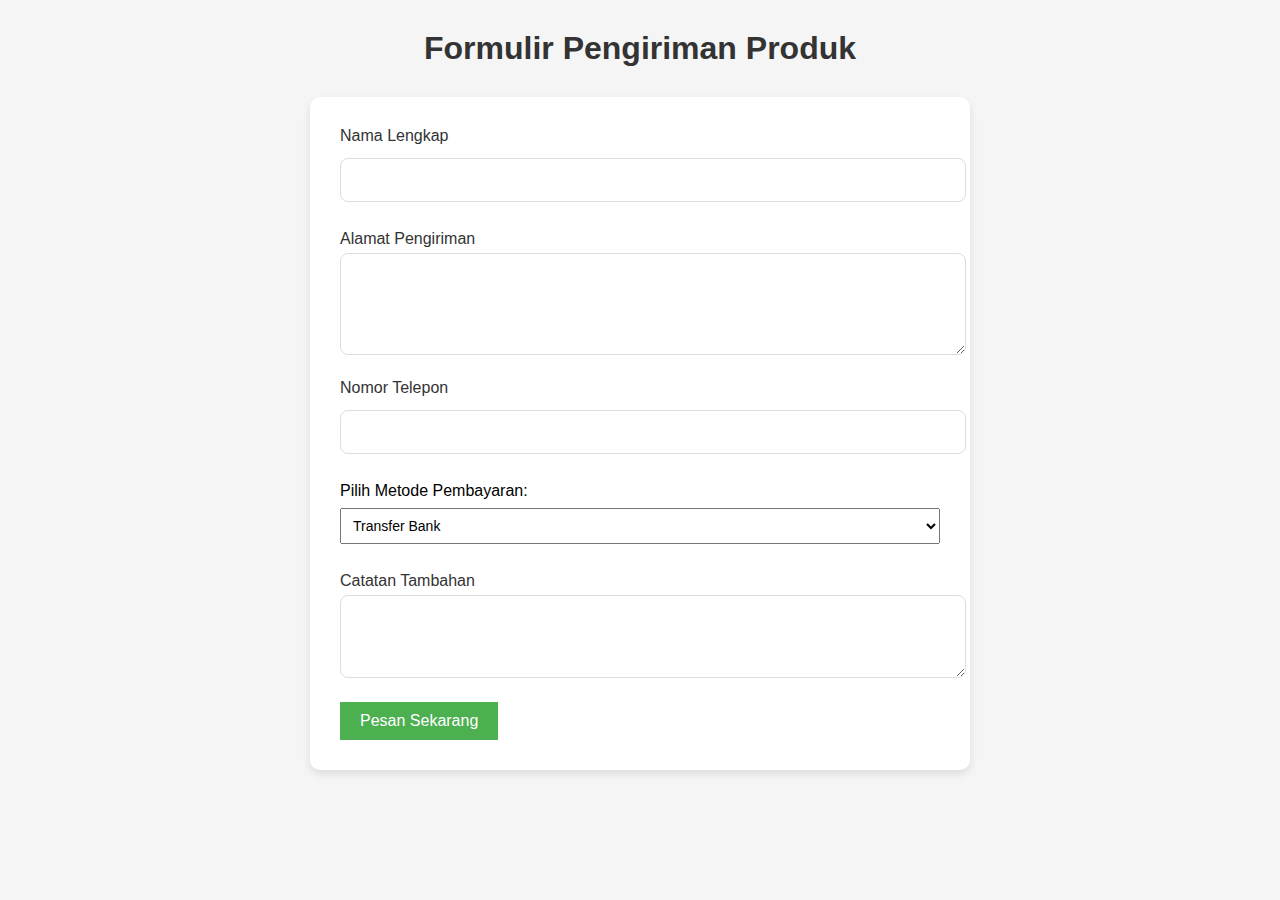
<file: form pembayaran.html>
<!DOCTYPE html>
    <html lang="id">
    <head>
        <meta charset="UTF-8">
        <meta name="viewport" content="width=device-width, initial-scale=1.0">
        <title>Form Pengiriman</title>
        <link rel="shortcut icon" href="img/warung-removebg-preview (1).png" type="image/x-icon">
        <style>
            body {
                font-family: Arial, sans-serif;
                margin: 20px;
            }
            label {
                font-size: 16px;
            }
            select, input {
                width: 100%; 
                padding: 8px;
                margin: 8px 0;
                font-size: 14px;
            }
            .payment-option {
                margin-bottom: 20px;
            }
            .button {
                background-color: #4CAF50;
                color: white;
                padding: 10px 20px;
                border: none;
                cursor: pointer;
                font-size: 16px;
            }
            .button:hover {
                background-color: #45a049;
            }
            .payment-details {
                display: none;
            }
            body {
            font-family: 'Roboto', sans-serif;
            background-color: #f5f5f5;
            margin: 0;
            padding: 0;
        }
        h1 {
            color: #333;
            text-align: center;
            margin-top: 30px;
            font-size: 2em;
        }
        .form-container {
            background-color: white;
            max-width: 600px;
            margin: 30px auto;
            padding: 30px;
            border-radius: 10px;
            box-shadow: 0 4px 8px rgba(0, 0, 0, 0.1);
        }
        .form-group {
            margin-bottom: 20px;
        }
        .form-group label {
            font-weight: 500;
            color: #333;
            margin-bottom: 5px;
            display: block;
        }
        .form-group input, .form-group textarea, .form-group select {
            width: 100%;
            padding: 12px;
            font-size: 16px;
            border: 1px solid #ddd;
            border-radius: 8px;
            transition: all 0.3s ease;
        }
        .form-group input:focus, .form-group textarea:focus, .form-group select:focus {
            border-color: #4CAF50;
            outline: none;
        }
        .form-group textarea {
            resize: vertical;
        }
        .form-group button {
            padding: 12px 30px;
            background-color: #4CAF50;
            color: white;
            border: none;
            border-radius: 8px;
            cursor: pointer;
            font-size: 16px;
            transition: background-color 0.3s ease;
        }
        .form-group button:hover {
            background-color: #45a049;
        }
        .payment-methods {
            display: flex;
            gap: 20px;
            justify-content: center;
        }
        .payment-method {
            text-align: center;
            cursor: pointer;
            padding: 10px 20px;
            border: 2px solid #ddd;
            border-radius: 8px;
            transition: background-color 0.3s ease, border-color 0.3s ease;
        }
        .payment-method:hover {
            background-color: #f5f5f5;
            border-color: #4CAF50;
        }
        .payment-method img {
            width: 40px;
            margin-bottom: 10px;
        }
        .form-group input[type="radio"] {
            margin-right: 10px;
        }
        #dana-gopay-selection {
            display: none;
            margin-top: 20px;
        }
        .form-group small {
            display: block;
            color: #777;
            font-size: 14px;
            margin-top: 10px;
        }
        </style>
    </head>
    <body>
        <h1>Formulir Pengiriman Produk</h1>

        <div class="form-container">
            <form action="pesan.html" method="POST">
                <div class="form-group">
                    <label for="name">Nama Lengkap</label>
                    <input type="text" id="name" name="name" required>
                </div>
    
                <div class="form-group">
                    <label for="address">Alamat Pengiriman</label>
                    <textarea id="address" name="address" rows="4" required></textarea>
                </div>
    
                <div class="form-group">
                    <label for="phone">Nomor Telepon</label>
                    <input type="tel" id="phone" name="phone" required>
                </div>
        <form action="pesan new.html" method="post">
            <!-- Pilihan Metode Pembayaran -->
            <div class="payment-option">
                <label for="payment-method">Pilih Metode Pembayaran:</label>
                <select id="payment-method" name="payment-method">
                    <option value="bank-transfer">Transfer Bank</option>
                    <option value="dana">Dana</option>
                    <option value="gopay">Gopay</option>
                    <option value="cod">Cash on Delivery (COD)</option>
                </select>
            </div>

            <!-- Pilihan untuk Transfer Bank -->
            <div id="bank-option" class="payment-details">
                <label for="bank-name">Pilih Bank:</label>
                <select value="bank-name" name="bank-name">
                    <option value="bca">BCA 2819171917</option>
                    <option value="mandiri">Mandiri 2789735628152</option>
                    <option value="bri">BRI 0021574739</option>
                    <option value="bni">BNI 0092527282</option>
                </select>
                </div>
            <!-- Pilihan untuk Dana -->
            <div id="dana-option" class="payment-details">
                <label for="dana-number">Pilih Nomor Dana:</label>
                <select id="dana-number" name="dana-number">
                    <option value="081234567890">081234567890 (Penjual A)</option>
                    <option value="082345678901">082345678901 (Penjual B)</option>
                    <option value="083456789012">083456789012 (Penjual C)</option>
                </select>
            </div>

            <!-- Pilihan untuk Gopay -->
            <div id="gopay-option" class="payment-details">
                <label for="gopay-id">Pilih ID Gopay:</label>
                <select id="gopay-id" name="gopay-id">
                    <option value="gopay-12345">gopay-12345 (Penjual A)</option>
                    <option value="gopay-67890">gopay-67890 (Penjual B)</option>
                    <option value="gopay-54321">gopay-54321 (Penjual C)</option>
                </select>
            </div>
            <div class="form-group">
                <label for="notes">Catatan Tambahan </label>
                <textarea id="notes" name="notes" rows="3"></textarea>
            </div>

            <!-- Pilihan untuk COD -->
            <div id="cod-option" class="payment-details">
                <label for="cod-address">Alamat Pengiriman:</label>
                <input type="text" id="cod-address" name="cod-address" placeholder="Masukkan Alamat Pengiriman" required>
            </div>

            <button onclick="window.location.href='pesan.html'" class="button">Pesan Sekarang</button>
        </form>

        <script>
            // Menampilkan pilihan metode pembayaran yang relevan berdasarkan pilihan user
            document.getElementById('payment-method').addEventListener('change', function () {
                var selectedMethod = this.value;
                // Menyembunyikan semua pilihan pembayaran terlebih dahulu
                var paymentDetails = document.querySelectorAll('.payment-details');
                paymentDetails.forEach(function (detail) {
                    detail.style.display = 'none';
                });
                // Menampilkan pilihan yang sesuai dengan metode pembayaran yang dipilih
                if (selectedMethod === 'bank-transfer') {
                    document.getElementById('bank-option').style.display = 'block';
                } else if (selectedMethod === 'dana') {
                    document.getElementById('dana-option').style.display = 'block';
                } else if (selectedMethod === 'gopay') {
                    document.getElementById('gopay-option').style.display = 'block';
                } else if (selectedMethod === 'cod') {
                    document.getElementById('cod-option').style.display = 'block';
                }
            });
        </script>

    </body>
    </html>
</file>
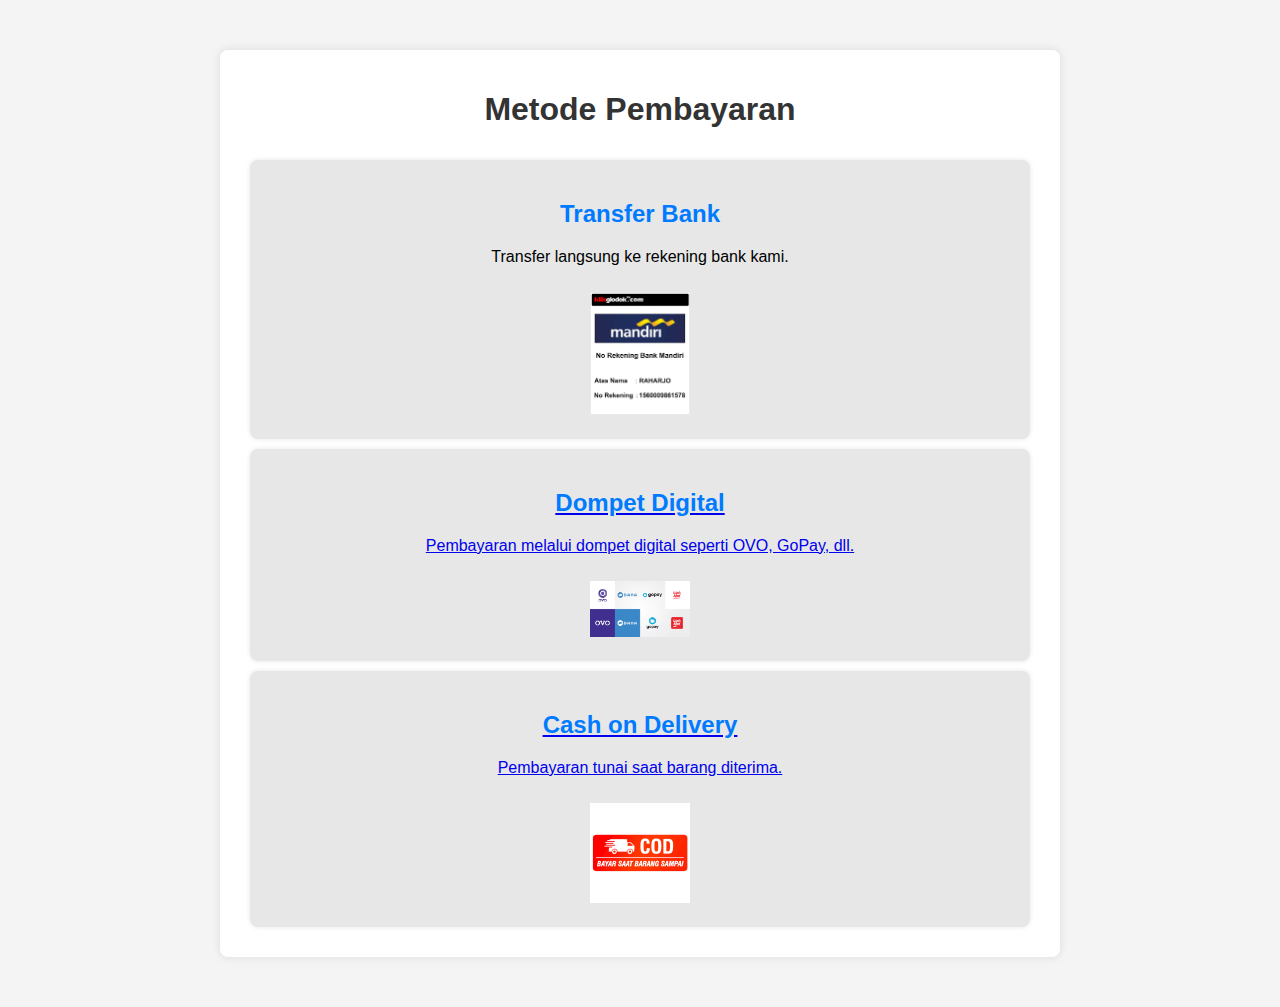
<file: pembayaran.html>
<!DOCTYPE html>
<html lang="id">
<head>
    <meta charset="UTF-8">
    <meta name="viewport" content="width=device-width, initial-scale=1.0">
    <title>Metode Pembayaran</title>
    <link rel="stylesheet" href="pembayaran.css">
</head>
<body>
    <div class="container">
        <h1>Metode Pembayaran</h1>
        <div class="payment-methods">
                
            </div>
            <div class="method">
                <h2>Transfer Bank</h2>
                <p>Transfer langsung ke rekening bank kami.</p>
                <img src="mboh.png" alt="Transfer Bank">
                <a href="rego.html">
            </div>
            <div class="method">
                <h2>Dompet Digital</h2>
                <p>Pembayaran melalui dompet digital seperti OVO, GoPay, dll.</p>
                <img src="dd.jpg" alt="Dompet Digital">
            </div>
            <div class="method">
                <h2>Cash on Delivery</h2>
                <p>Pembayaran tunai saat barang diterima.</p>
                <img src="cod.jfif" alt="Cash on Delivery">
            </div>
        </div>
    </div>
</body>
</html>
</file>
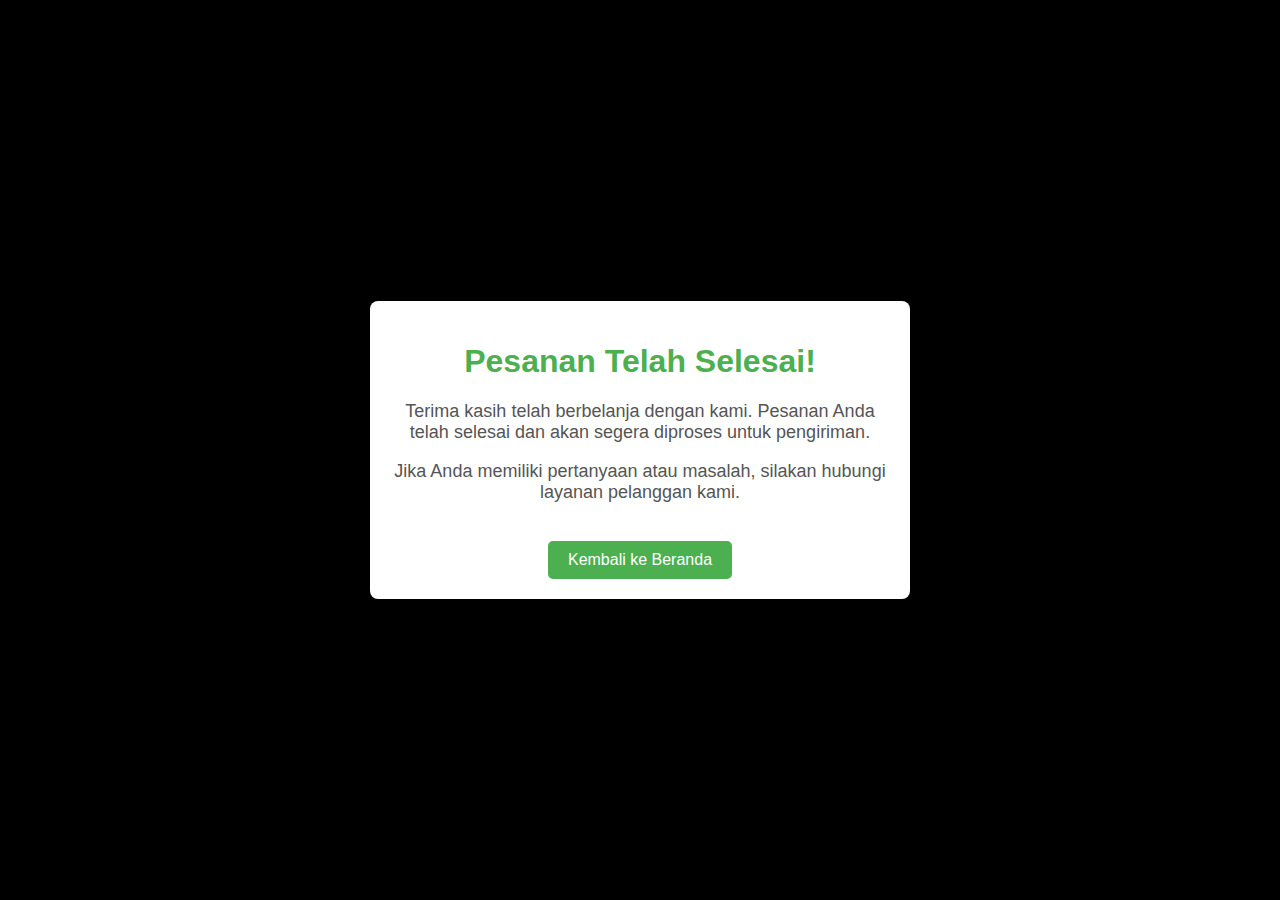
<file: pesan.html>
<!DOCTYPE html>
<html lang="id">
<head>
    <meta charset="UTF-8">
    <meta name="viewport" content="width=device-width, initial-scale=1.0">
    <title>Pesanan Selesai</title>
    <style>
        body {
            font-family: Arial, sans-serif;
            background-color: black;
            display: flex;
            justify-content: center;
            align-items: center;
            height: 100vh;
            margin: 0;
        }
        .container {
            background-color: white;
            padding: 20px;
            border-radius: 8px;
            box-shadow: 0 4px 8px rgba(0, 0, 0, 0.1);
            text-align: center;
            width: 80%;
            max-width: 500px;
        }
        h1 {
            color: #4CAF50;
        }
        p {
            font-size: 18px;
            color: #555;
        }
        .btn {
            margin-top: 20px;
            padding: 10px 20px;
            background-color: #4CAF50;
            color: white;
            border: none;
            border-radius: 5px;
            cursor: pointer;
            font-size: 16px;
        }
        .btn:hover {
            background-color: #45a049;
        }
    </style>
</head>
<body>
    <div class="container">
        <h1>Pesanan Telah Selesai!</h1>
        <p>Terima kasih telah berbelanja dengan kami. Pesanan Anda telah selesai dan akan segera diproses untuk pengiriman.</p>
        <p>Jika Anda memiliki pertanyaan atau masalah, silakan hubungi layanan pelanggan kami.</p>
        <button class="btn" onclick="window.location.href='produk.html'">Kembali ke Beranda</button>
    </div>
</body>
</html>
</file>
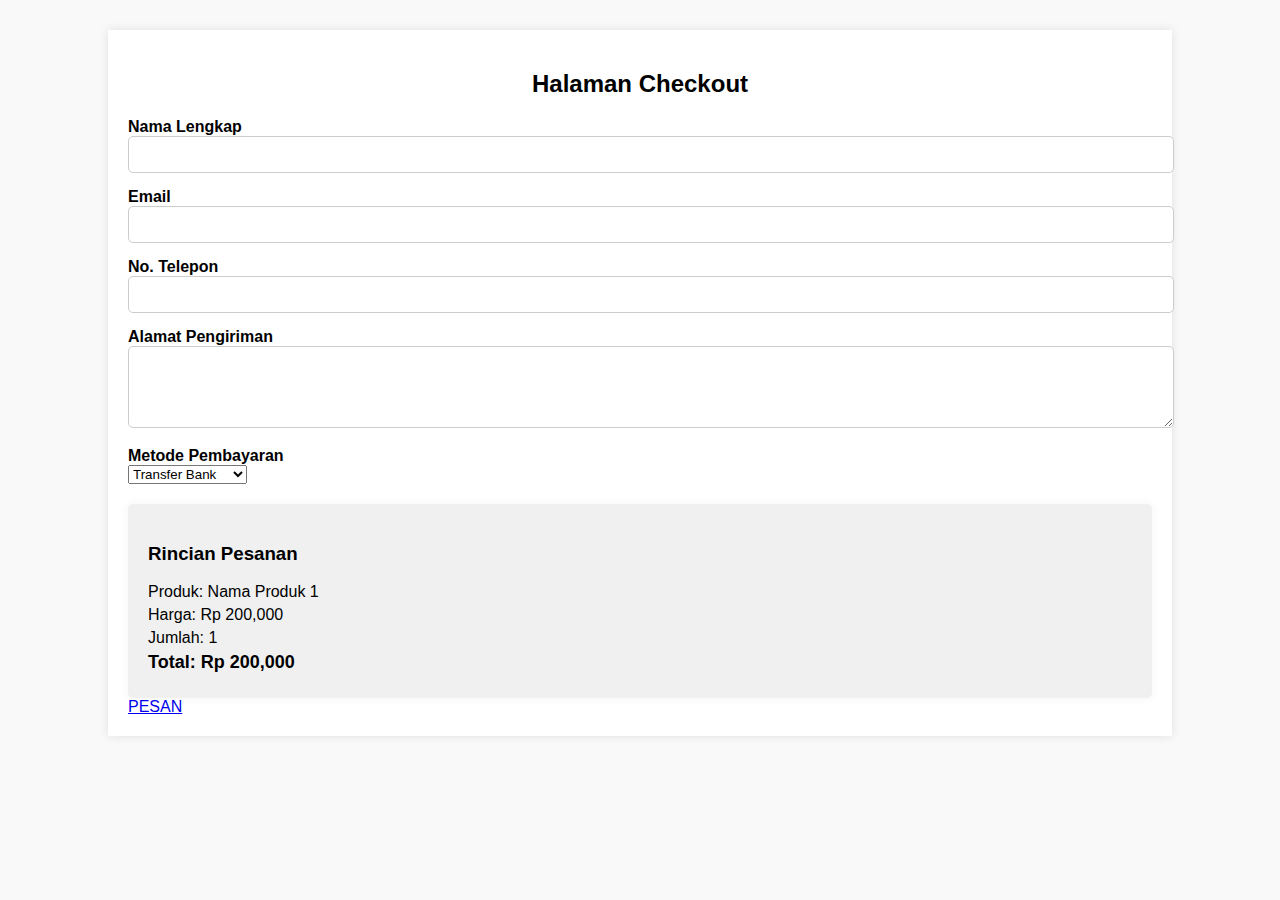
<file: rego.html>
<!DOCTYPE html>
<html lang="id">
<head>
    <meta charset="UTF-8">
    <meta name="viewport" content="width=device-width, initial-scale=1.0">
    <title>Halaman Checkout</title>
    <style>
        body {
            font-family: Arial, sans-serif;
            background-color: #f9f9f9;
            margin: 0;
            padding: 0;
        }
        .container {
            width: 80%;
            margin: 30px auto;
            background-color: #ffffff;
            padding: 20px;
            box-shadow: 0 0 10px rgba(0, 0, 0, 0.1);
        }
        h2 {
            text-align: center;
            margin-bottom: 20px;
        }
        .form-group {
            margin-bottom: 15px;
        }
        label {
            font-weight: bold;
            display: block;
        }
        input[type="text"], input[type="email"], input[type="number"], input[type="tel"], textarea {
            width: 100%;
            padding: 10px;
            border: 1px solid #ccc;
            border-radius: 5px;
        }
        .row {
            display: flex;
            gap: 20px;
        }
        .row > div {
            flex: 1;
        }
        .order-summary {
            background-color: #f0f0f0;
            padding: 20px;
            margin-top: 20px;
            border-radius: 5px;
            box-shadow: 0 0 10px rgba(0, 0, 0, 0.05);
        }
        .order-summary p {
            margin: 5px 0;
        }
        .order-summary .total {
            font-weight: bold;
            font-size: 18px;
        }
        .btn {
            background-color: #4CAF50;
            color: white;
            padding: 10px 20px;
            border: none;
            border-radius: 5px;
            cursor: pointer;
            width: 100%;
            font-size: 16px;
        }
        .btn:hover {
            background-color: #45a049;
        }
    </style>
</head>
<body>
    <div class="container">
        <h2>Halaman Checkout</h2>

        <!-- Form Pengiriman -->
        <form action="/checkout" method="POST">
            <div class="form-group">
                <label for="full-name">Nama Lengkap</label>
                <input type="text" id="full-name" name="full_name" required>
            </div>
            <div class="form-group">
                <label for="email">Email</label>
                <input type="text" id="email" name="email" required>
            </div>
            <div class="form-group">
                <label for="phone">No. Telepon</label>
                <input type="tel" id="phone" name="phone" required>
            </div>
            <div class="form-group">
                <label for="address">Alamat Pengiriman</label>
                <textarea id="address" name="address" rows="4" required></textarea>
            </div>

            <!-- Pembayaran -->
            <div class="form-group">
                <label for="payment-method">Metode Pembayaran</label>
                <select id="payment-method" name="payment_method" required>
                    <option value="bank-transfer">Transfer Bank</option>
                    <option value="credit-card">Kartu Kredit</option>
                    <option value="cash-on-delivery">Bayar di Tempat</option>
                </select>
            </div>

            <!-- Rincian Pesanan -->
            <div class="order-summary">
                <h3>Rincian Pesanan</h3>
                <p>Produk: <span>Nama Produk 1</span></p>
                <p>Harga: <span>Rp 200,000</span></p>
                <p>Jumlah: <span>1</span></p>
                <p class="total">Total: <span>Rp 200,000</span></p>
            </div>

            <a href="produk.html">PESAN </a>
        </form>
    </div>
</body>
</html>
</file>
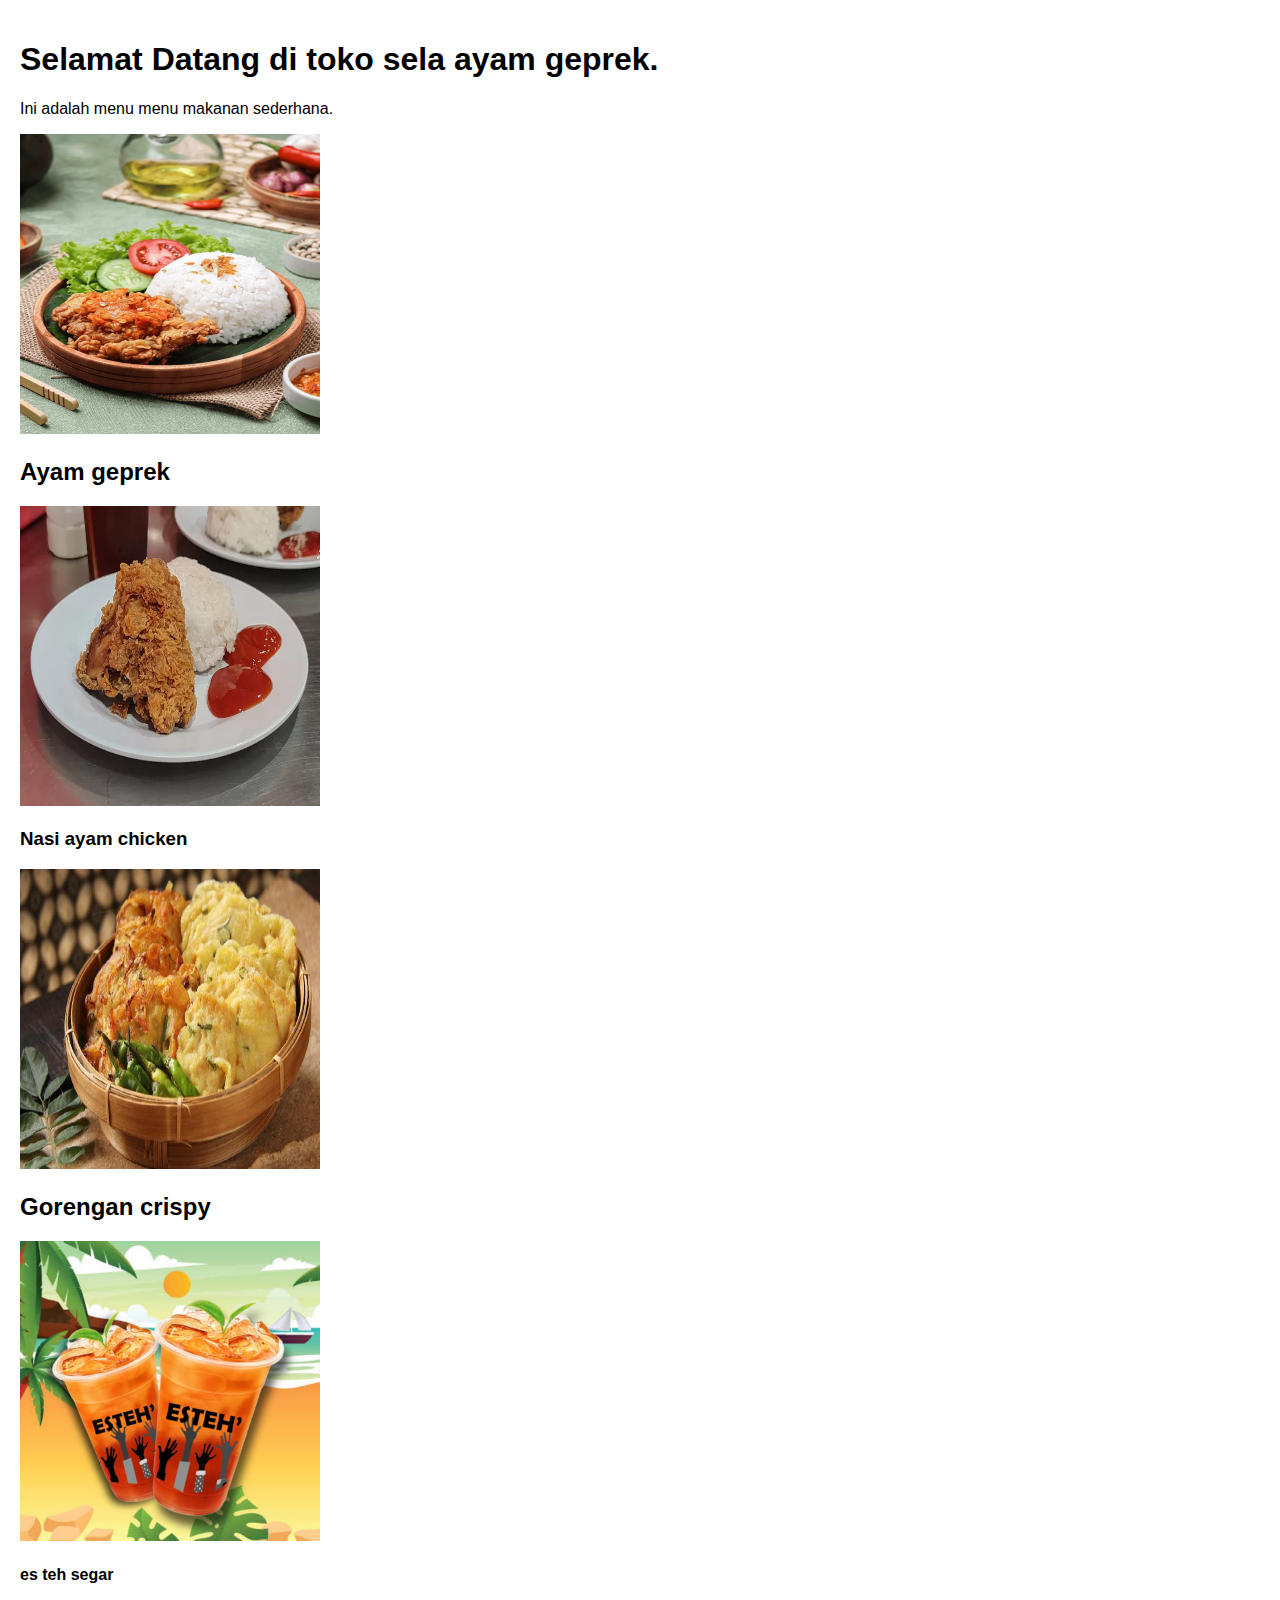
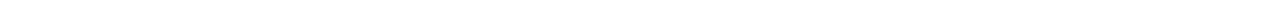
<file: website.html>
<!DOCTYPE html>
<html lang="en">
<head>
    <meta charset="UTF-8">
    <meta name="viewport" content="width=device-width, initial-scale=1.0">
    <title>Document</title>
</head>
<body>
    <style>
        .mx auto {
            margin: 5px;
            height: 300px;
        }
        body {
            font-family: Arial, sans-serif;
            margin: 0;
            padding: 0;
        }
        .navbar {
            background-color: #333;
            overflow: hidden;
        }
        .navbar a {
            float: left;
            display: block;
            color: white;
            text-align: center;
            padding: 15px 16px;
            text-decoration: none;
        }
        .navbar a:hover {
            background-color: #ddd;
            color: black;
        }
        @media screen and (max-width: 600px) {
            .navbar a {
                float: none;
                width: 100%;
            }
        }
    </style>
</head>
<body>

    </div>
    <div style="padding:20px;">
        <h1>Selamat Datang di toko sela ayam geprek.</h1>
        <p>Ini adalah menu menu makanan sederhana.</p>
        <div class="container mx-auto py-8">
        <div class="text-center">
<img class="mx-auto" src="nasiayam geprek.jpg" alt="nasi ayam geprek satu porsi" width="300px" height="300px">
<h2> Ayam geprek</h2>
        </div>
<img class="mx-auto" src="nasi ayamchicken.png"alt="nasi ayam chicken satu porsi" width="300px" height="300px">
<h3> Nasi ayam chicken</h2>
<img class="mx-auto" src="gorengan.png"alt="gorengan crispy" width="300px" height="300px">
<h2>Gorengan crispy</h2>
<img class="mx-auto" src="es teh.jfif"alt="es teh segar" width="300px" height="300px">
<h4>es teh segar</h4>

</body>
</html>
</body>
</html>
</file>
<file: pembayaran.css>
body {
    font-family: Arial, sans-serif;
    background-color: #f4f4f4;
    margin: 0;
    padding: 0;
}

.container {
    max-width: 800px;
    margin: 50px auto;
    padding: 20px;
    background: #fff;
    border-radius: 8px;
    box-shadow: 0 0 10px rgba(0, 0, 0, 0.1);
}

h1 {
    text-align: center;
    color: #333;
}

.payment-methods {
    display: flex;
    flex-wrap: wrap;
    justify-content: space-between;
}

.method {
    background: #e7e7e7;
    border-radius: 8px;
    padding: 20px;
    margin: 10px;
    flex: 1 1 calc(45% - 20px);
    box-shadow: 0 0 5px rgba(0, 0, 0, 0.1);
    text-align: center;
}

.method h2 {
    color: #007BFF;
}

.method img {
    max-width: 100px;
    margin-top: 10px;
}
</file>
